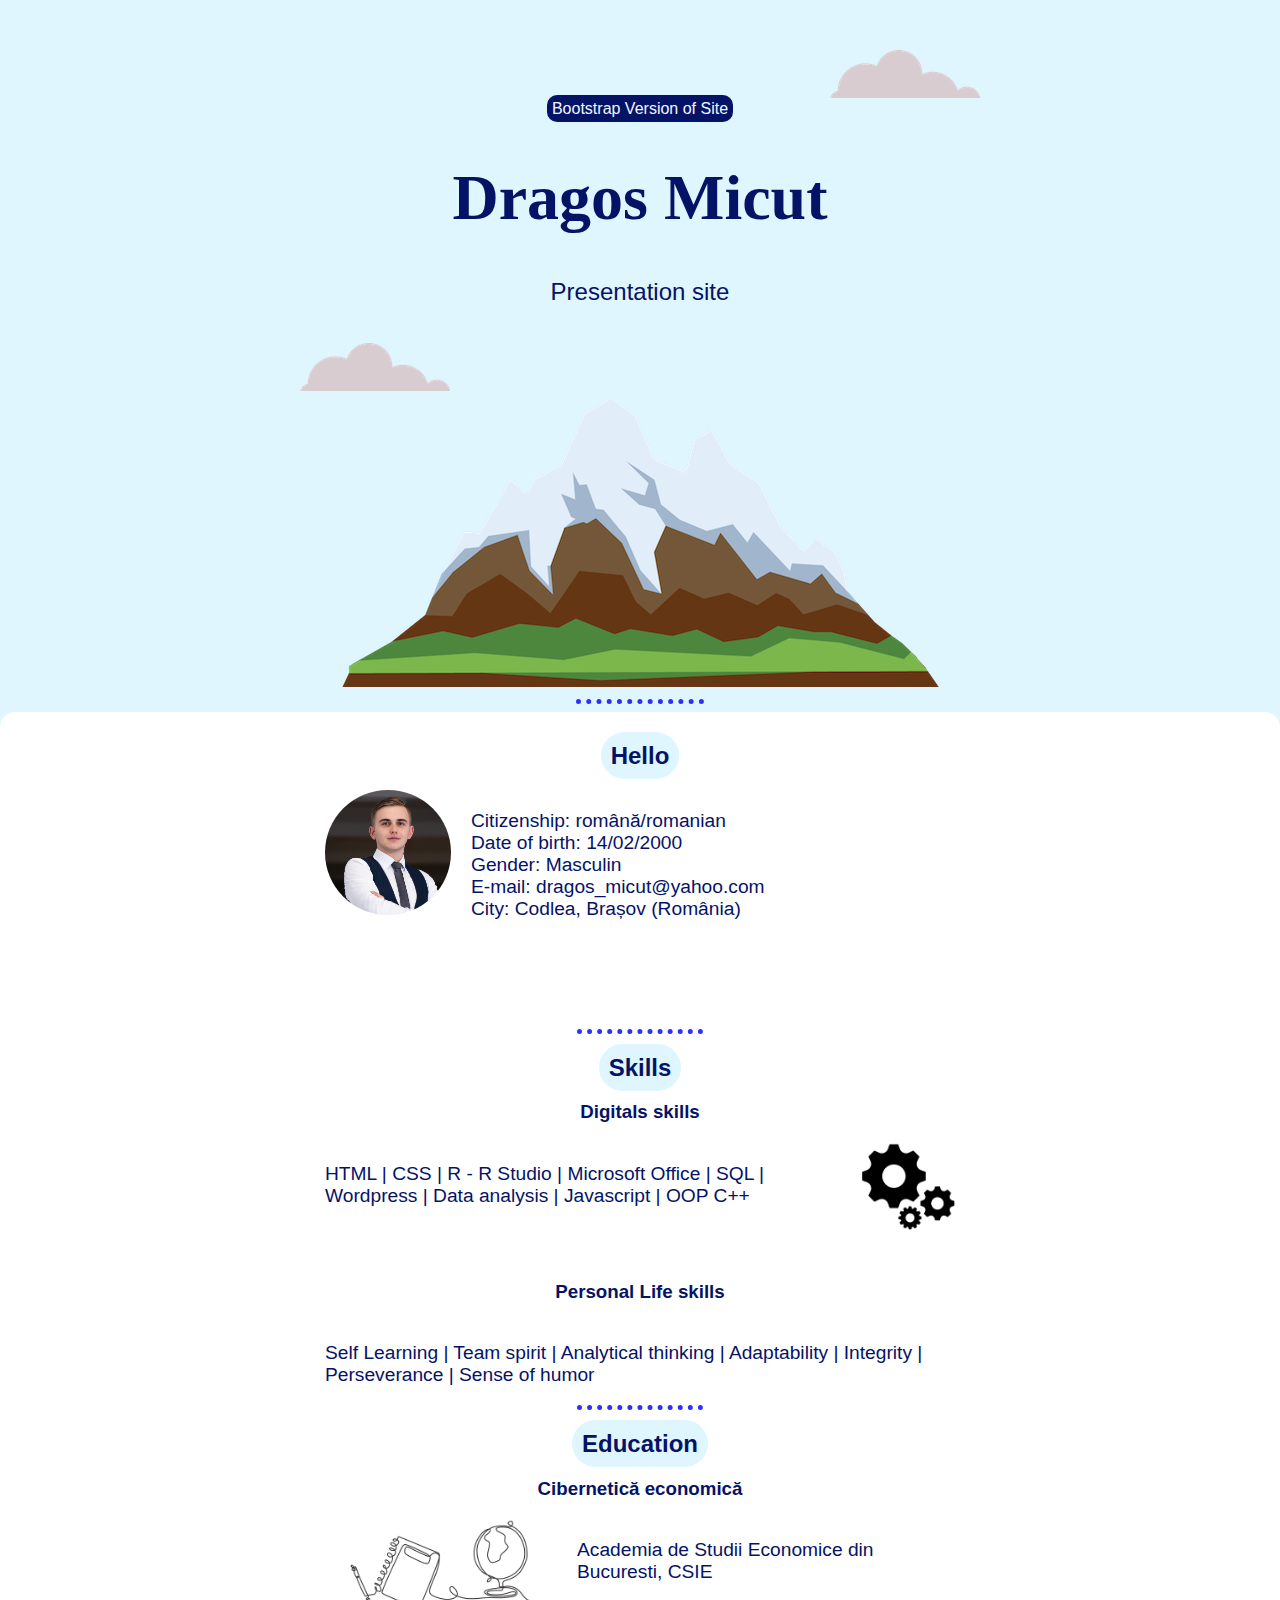
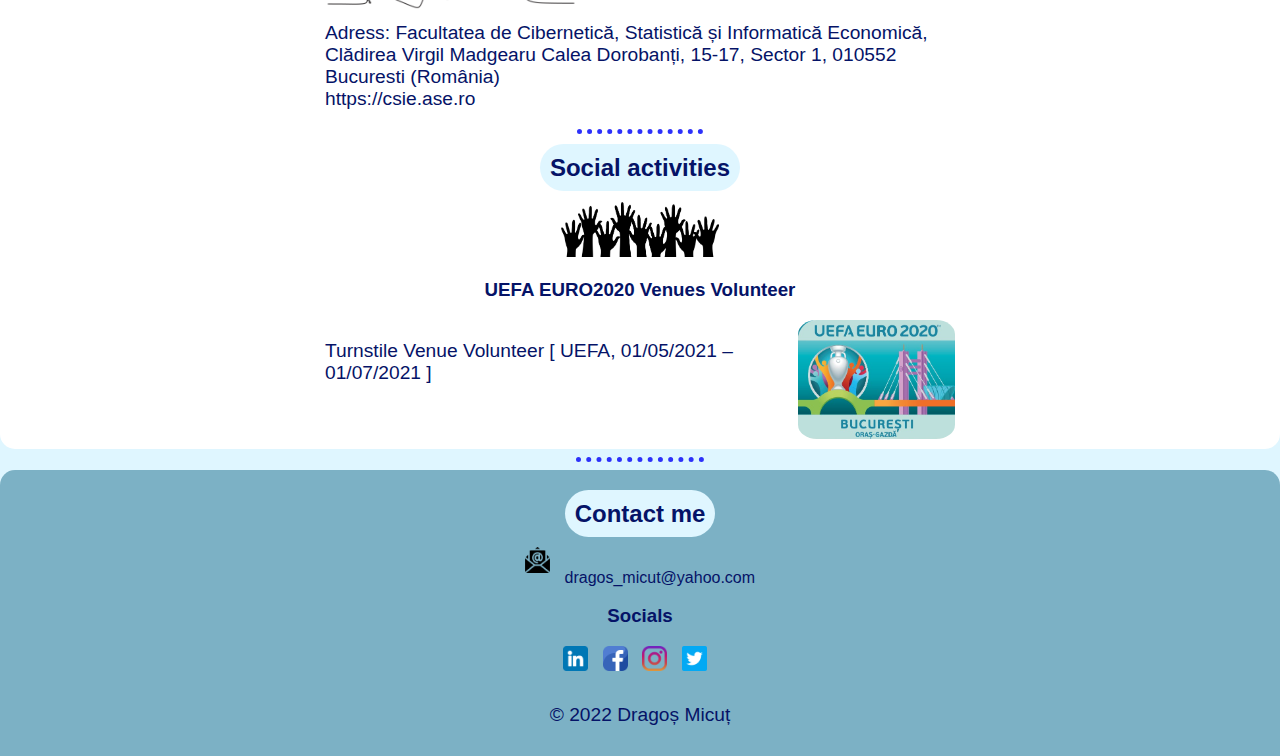
<file: index.html>
<!DOCTYPE html>
<html lang="en">
<head>
    <meta charset="UTF-8">
    <meta http-equiv="X-UA-Compatible" content="IE=edge">
    <meta name="viewport" content="width=device-width, initial-scale=1.0">
    <meta name="description" content="Site-ul meu personal" >

    <link rel="stylesheet" href="css/style.css">
    <link rel="icon" href="imag/favicon.ico">
    <link rel="preconnect" href="https://fonts.googleapis.com">
    <link rel="preconnect" href="https://fonts.gstatic.com" crossorigin>
    <link href="https://fonts.googleapis.com/css2?family=Be+Vietnam+Pro:wght@100;200&family=Redressed&display=swap" rel="stylesheet">

    <title>Dragos Micut</title>
</head>
<body>
<div class="top-container">
    <img class="top-cloud" src="imag/CSS - My Site Images/cloud.png" alt="">
    <a href="bootstrap-version.html" class="redirect-btn">Bootstrap Version of Site</a>
    <h1>Dragos Micut</h1>
    <p style="font-size: 1.5em;"> <a class="link" href="#profile">Presentation site</a> </p>
    <img class="bottom-cloud" src="imag/CSS - My Site Images/cloud.png" alt="">  
    <img src="imag/CSS - My Site Images/mountain.png" alt="">  
</div>
<hr> 

<div class="middle-container">
    <div id="profile" class="profile">
        <h2><span class="section-title">Hello</span></h2>
        <img  class="profile-pic " src="imag/dragos.png" alt="">
        <p class="paragraf"> Citizenship: română/romanian <br>
            Date of birth: 14/02/2000 <br>
            Gender: Masculin <br>
            E-mail: dragos_micut@yahoo.com <br>
            City: Codlea, Brașov (România)</p>
    </div>
    <hr>
    <div class="skills">
        <h2><span class="section-title">Skills</span></h2>
        <div class="skill-row">
            <h3>Digitals skills</h3>
            <img class="wheel-img" src="imag/CSS - My Site Images/kisspng-computer-icons-skill-organization-management-infor-skill-5ac1c2b65cf6e6.0561480115226477343808.png" alt="">
            <p class="paragraf">HTML | CSS | R - R Studio | Microsoft Office | SQL | Wordpress | Data analysis | Javascript | OOP C++  </p>
            <br>
            <br>
            <h3>Personal Life skills</h3>
            <p class="paragraf">Self Learning | Team spirit | Analytical thinking | Adaptability | Integrity | Perseverance | Sense of humor</p>
        </div>
    </div>
    <hr>
    <div class="skills">
        <h2><span class="section-title">Education</span></h2>
        <div class="skill-row">
            <h3>Cibernetică economică</h3>
            <img class="book-img" src="imag/CSS - My Site Images/—Pngtree—continuous one line drawing of_5046989.png" alt="">
            <p class="paragraf">Academia de Studii Economice din Bucuresti, CSIE </p> 
            <p class="paragraf">Adress: Facultatea de Cibernetică, Statistică și Informatică Economică, Clădirea Virgil Madgearu Calea
                Dorobanți, 15-17, Sector 1, 010552 Bucuresti (România) <br>
                <a class="link" target="blank" href="https://csie.ase.ro">https://csie.ase.ro</a></p>
        </div>
    </div>
    <hr>
    <div class="skills">
        <h2><span class="section-title">Social activities</span></h2>
        <div class="skill-row">
            <img class="hands-img" src="imag/CSS - My Site Images/Daco_1520536.png" alt=""> 
            <h3>UEFA EURO2020 Venues Volunteer</h3>
            <img class="euro2020" src="imag/CSS - My Site Images/logo-euro-2020.jpg" alt="">
            <p class="paragraf">Turnstile Venue Volunteer [ UEFA, 01/05/2021 – 01/07/2021 ]</p>
            <br style="clear: both;">
        </div>
    </div>
</div>
<hr>
<div class="bottom-container">
    <div class="contact-me">
        <h2><span class="section-title">Contact me</span></h2>
        <a class="link" href="mailto:dragos_micut@yahoo.com"><img class="socials" src="imag/CSS - My Site Images/email.png" alt=""> dragos_micut@yahoo.com</a>
        <h3>Socials</h3>
        <a class="link" href="https://www.linkedin.com/in/drago%C8%99-micu%C8%9B-824331143/"><img class="socials" src="imag/CSS - My Site Images/linkedin.png" alt=""></a>
        <a class="link" href="https://www.facebook.com/micut.dragosionut/"><img class="socials" src="imag/CSS - My Site Images/facebook.png" alt=""></a>
        <a class="link" href="https://www.instagram.com/dragos_micut/"><img class="socials" src="imag/CSS - My Site Images/instagram.png" alt=""></a>
        <a class="link" href="https://twitter.com/dragos_micut"><img class="socials" src="imag/CSS - My Site Images/twitter.png" alt=""></a>
    </div>
    <p>© 2022 Dragoș Micuț </p>
</div>

</body>
</html>
</file>
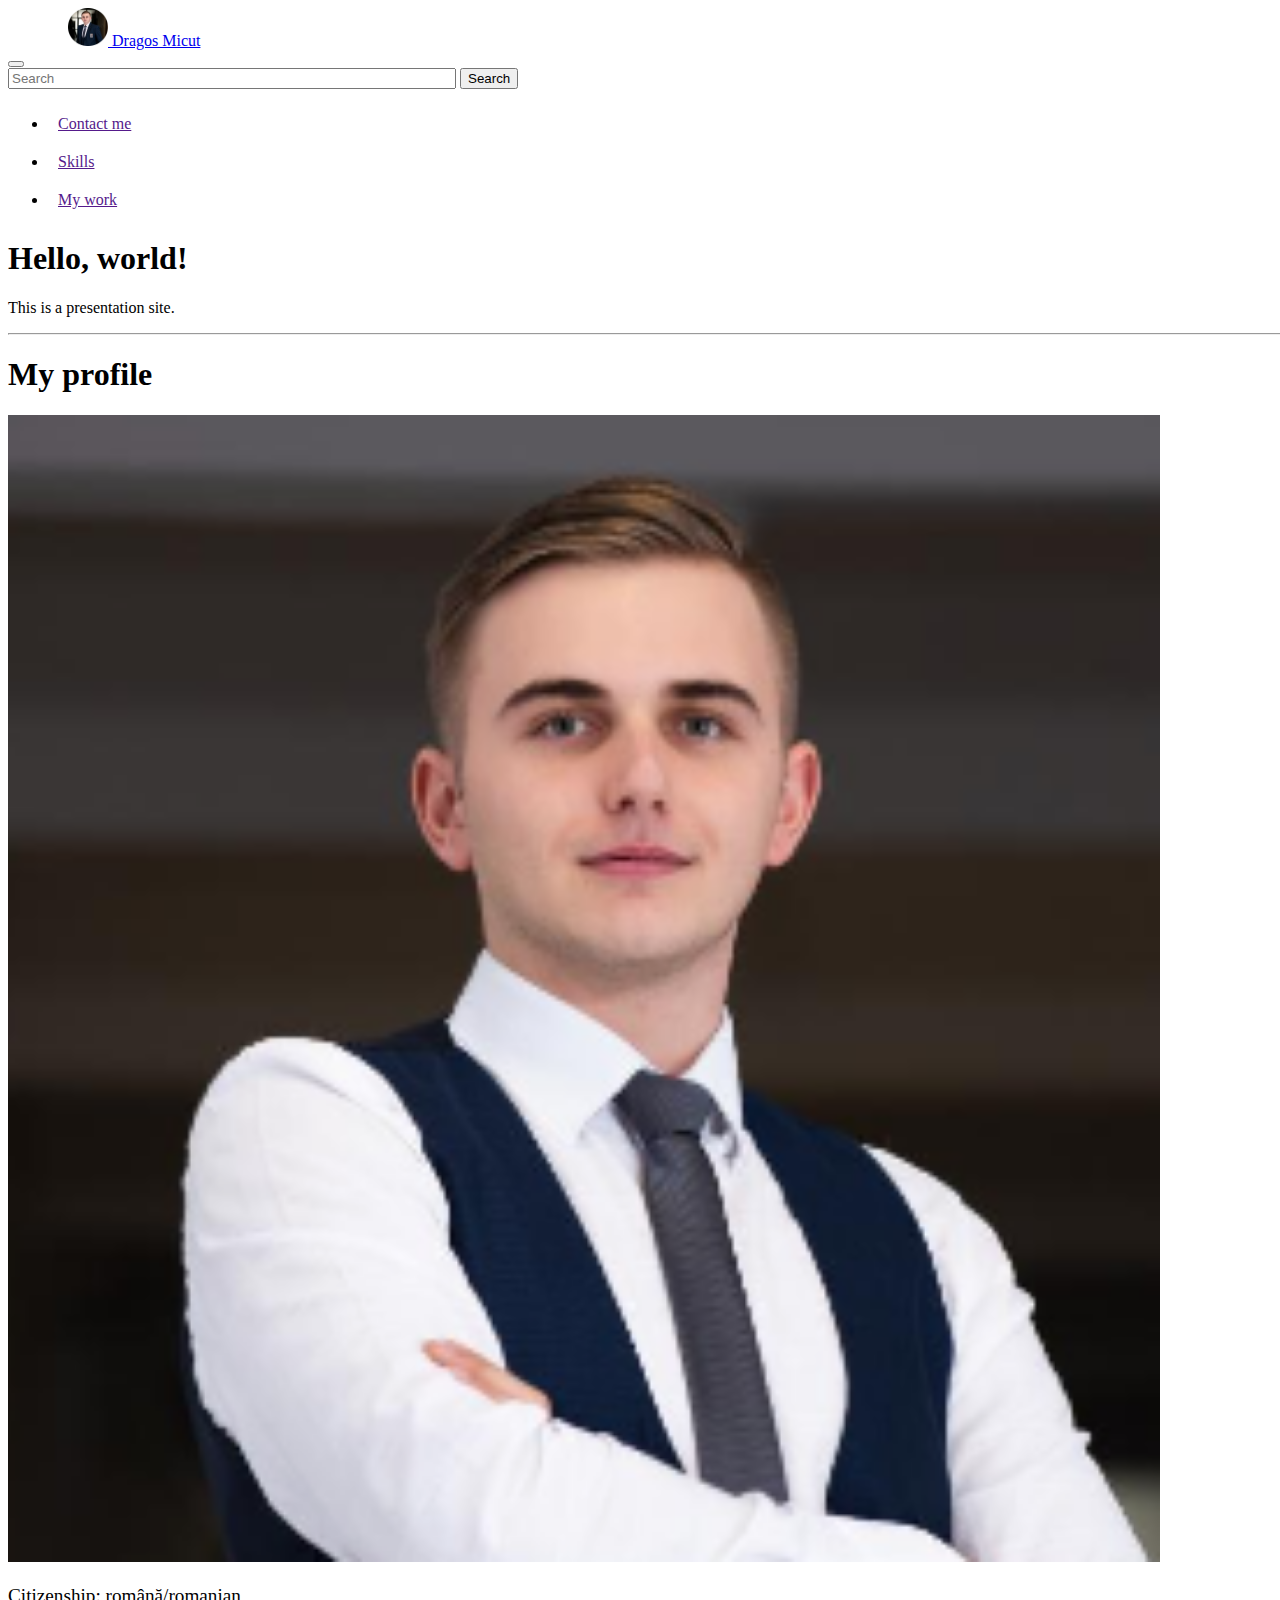
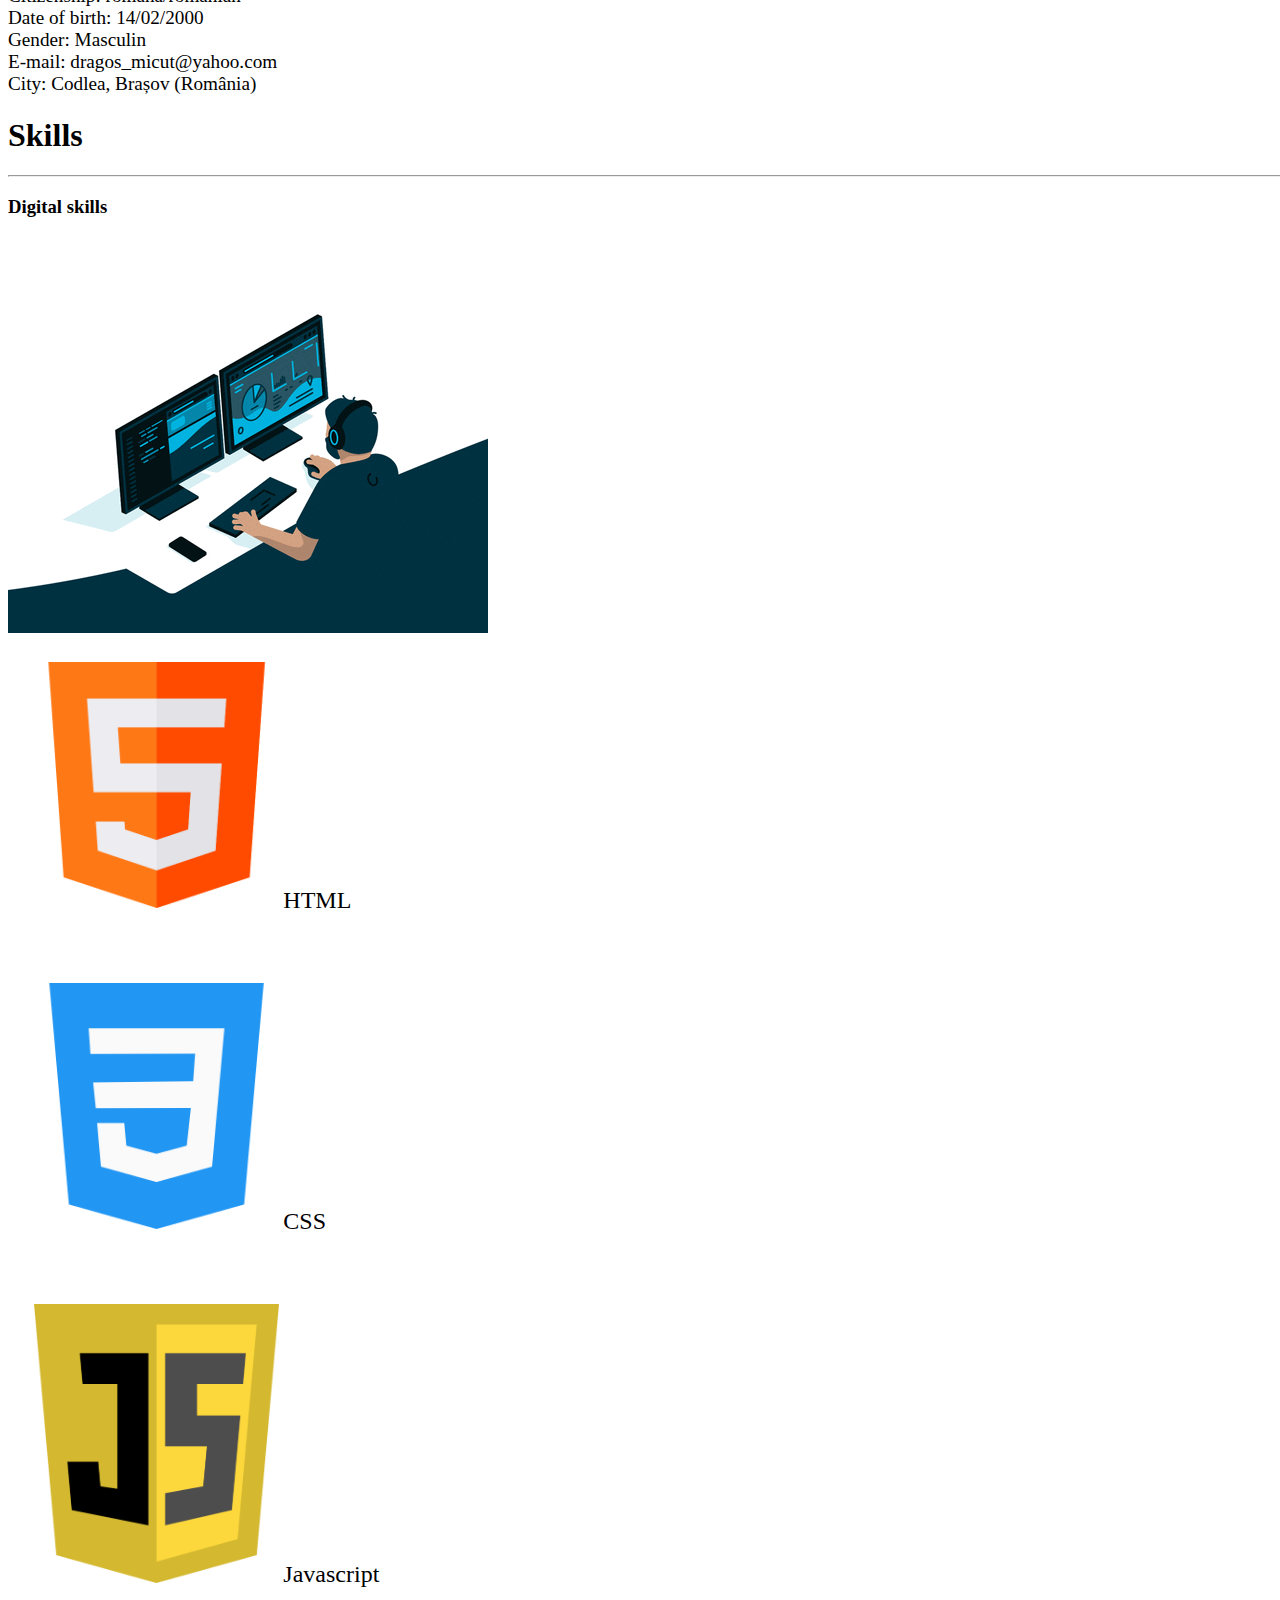
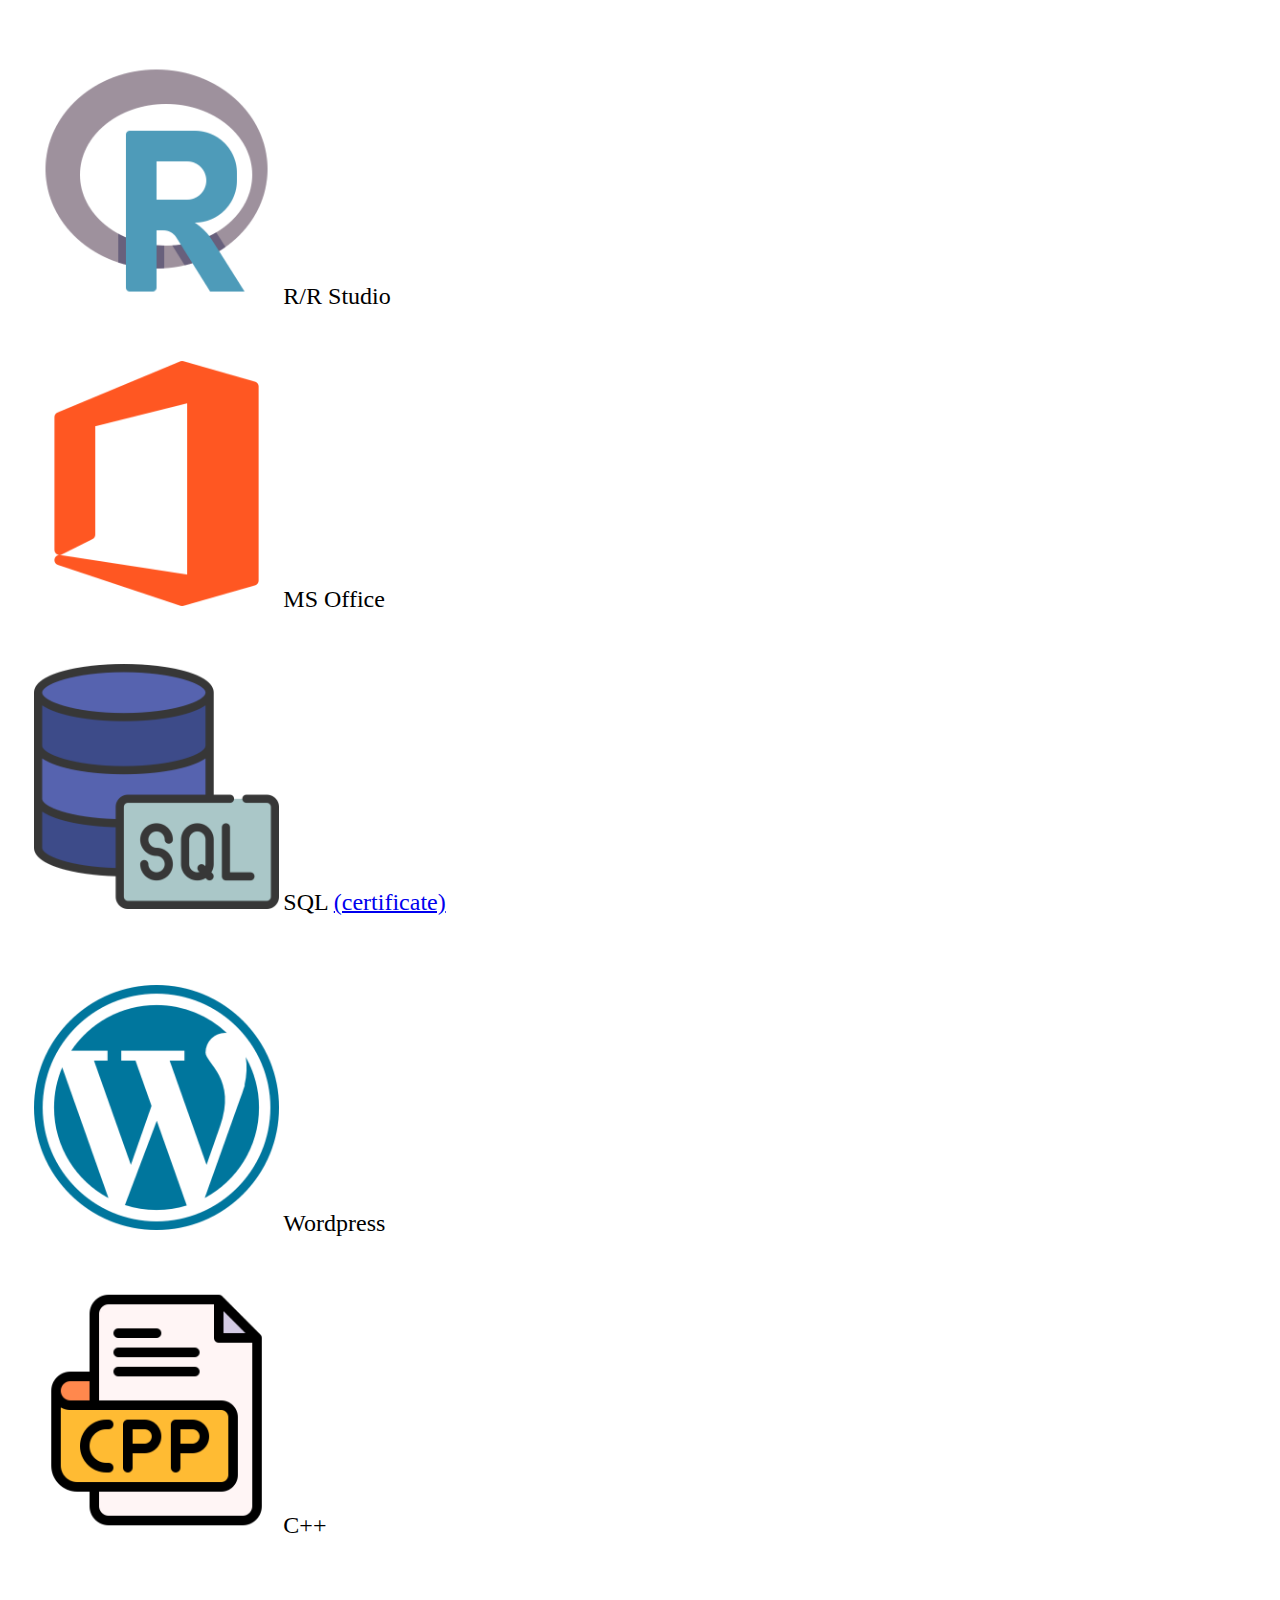
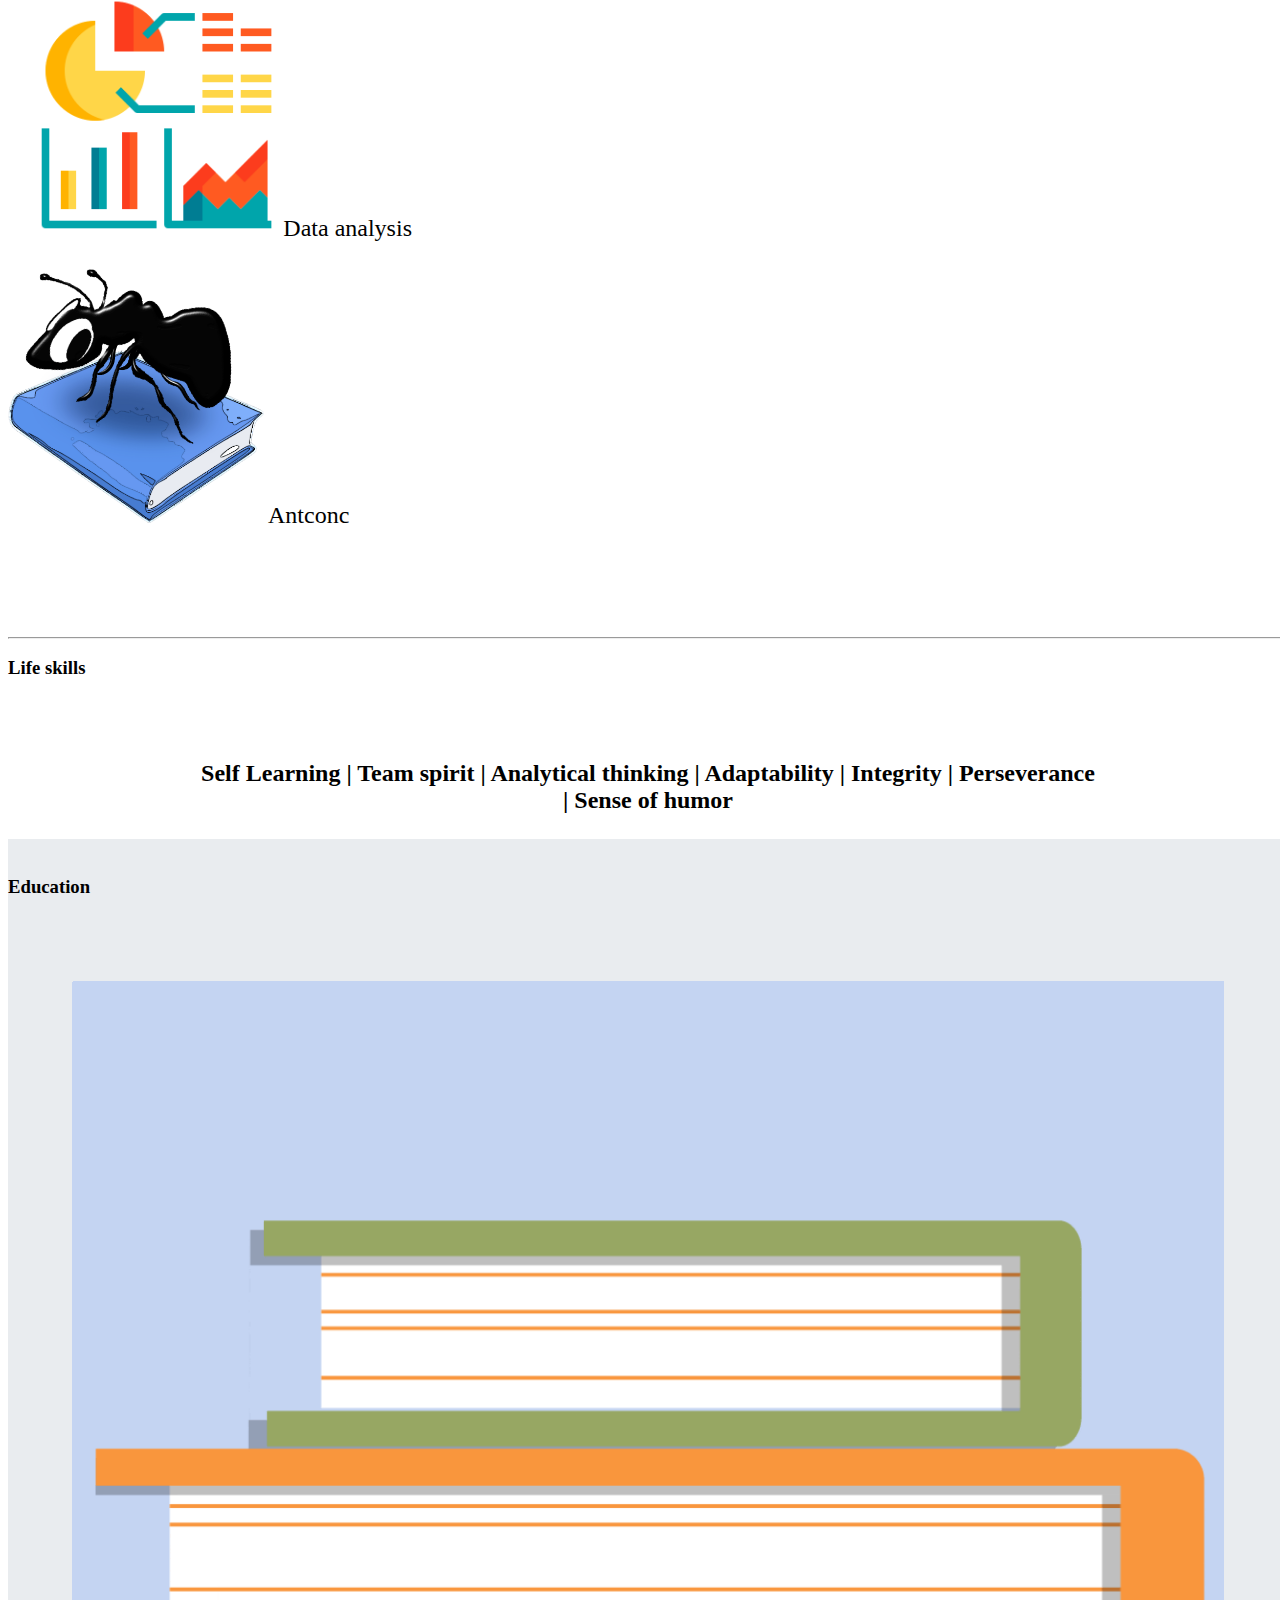
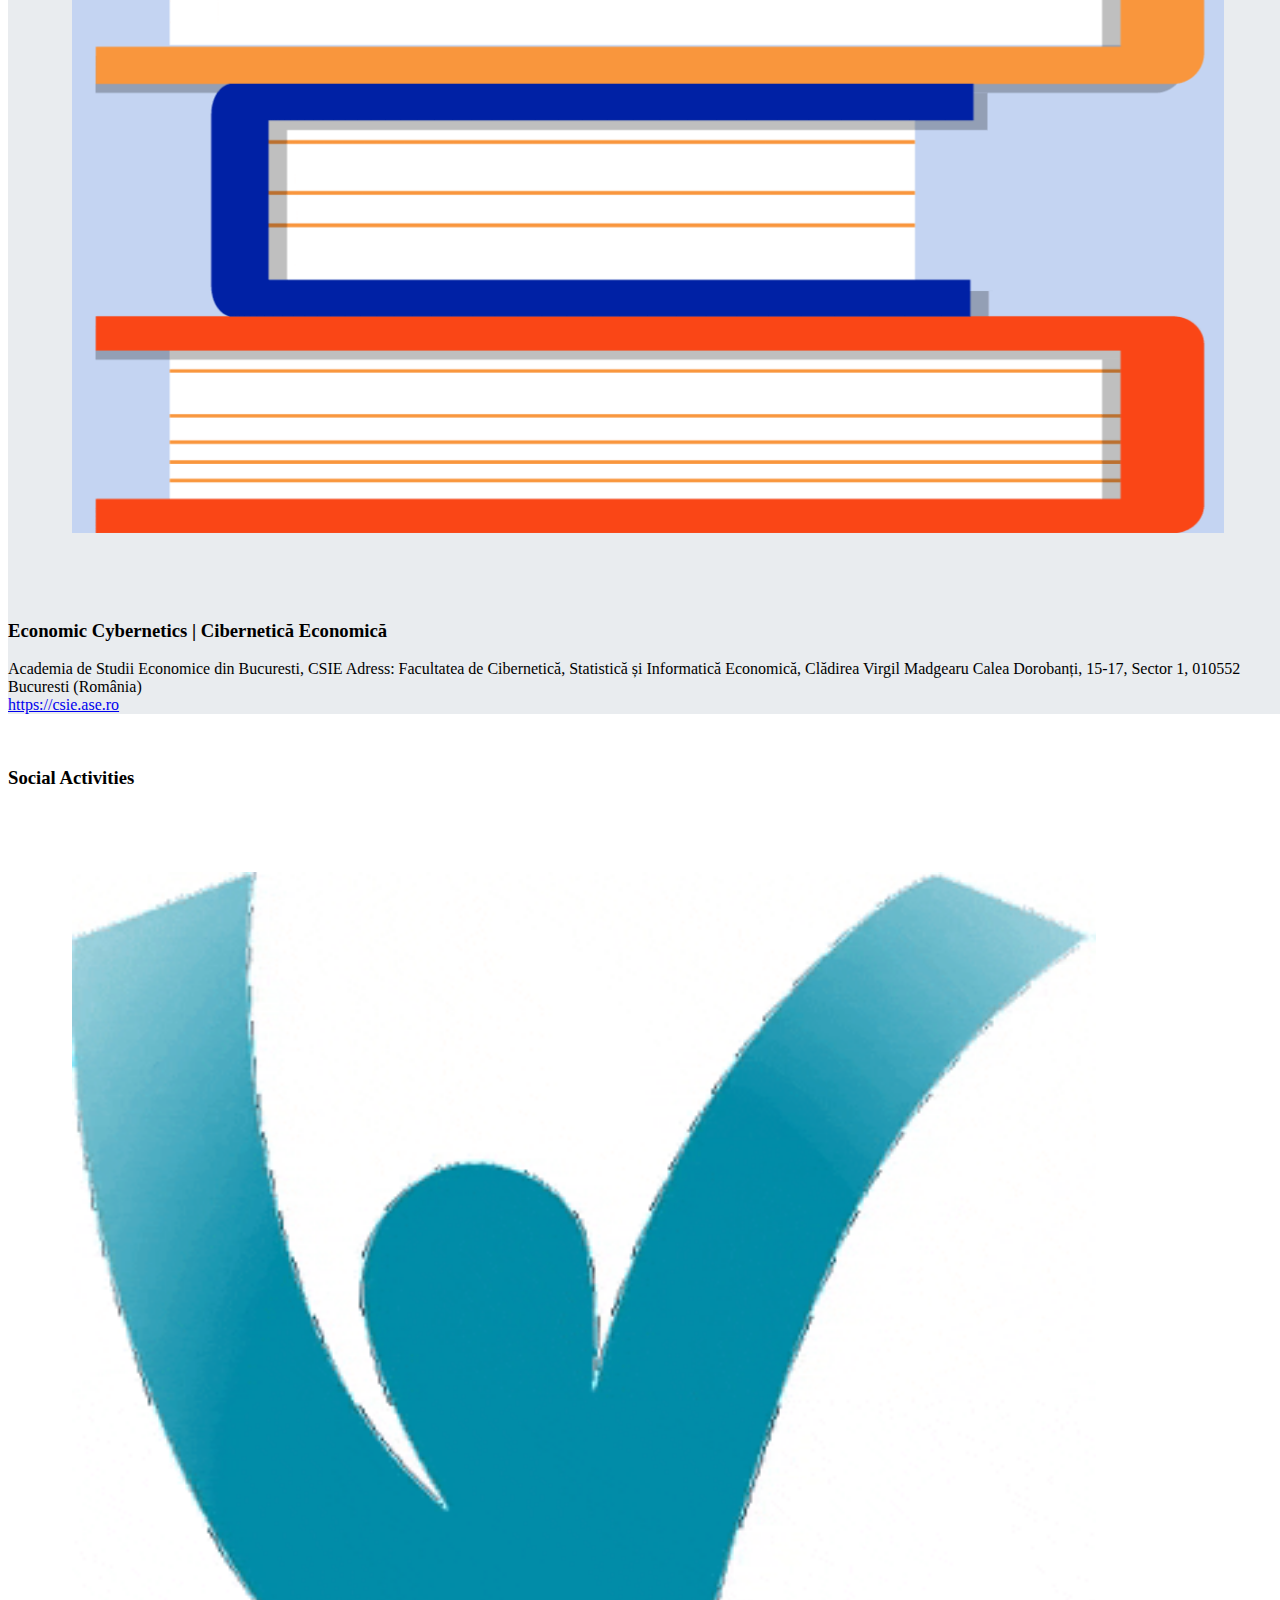
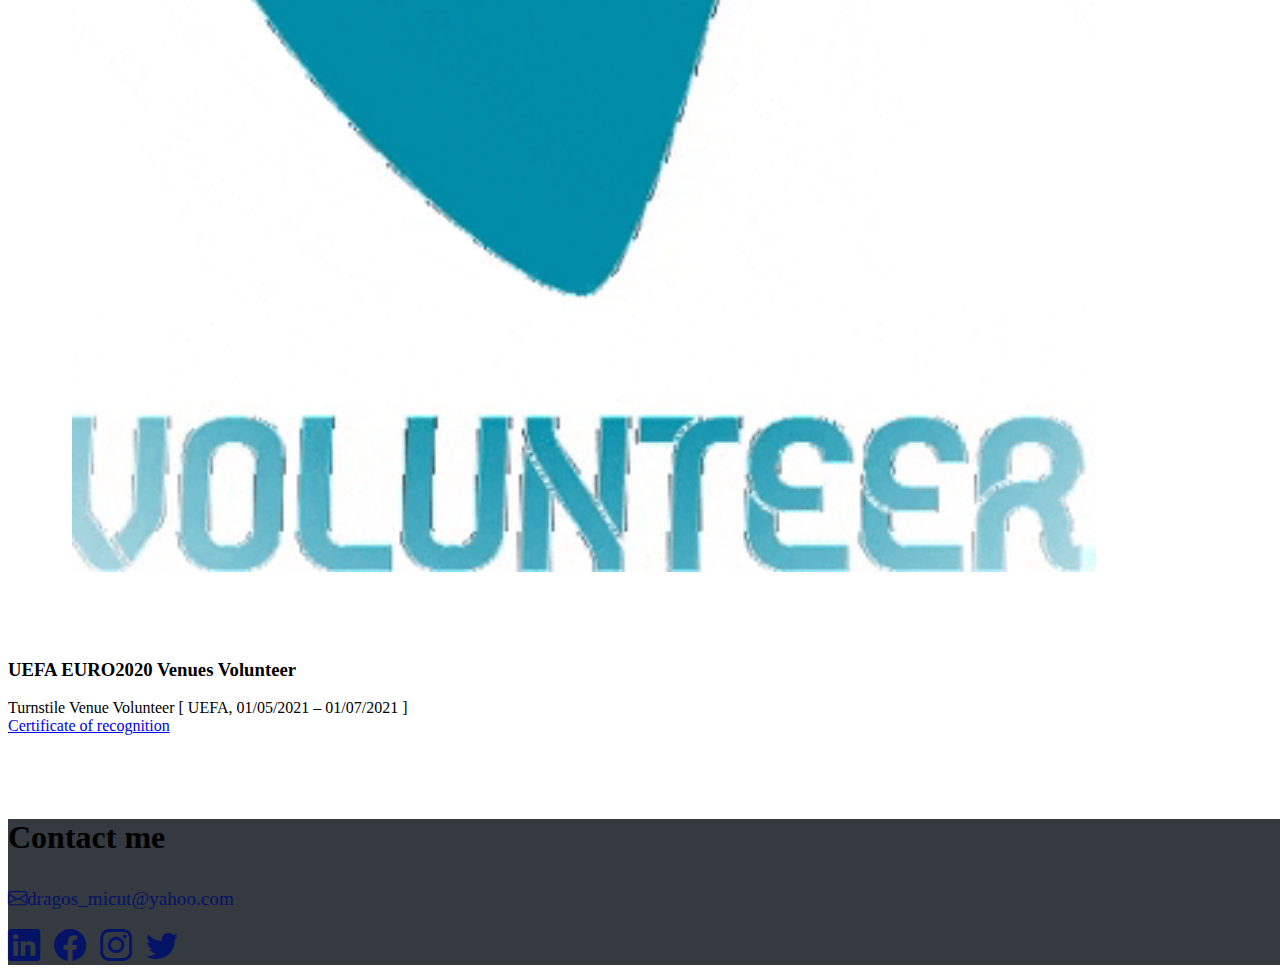
<file: bootstrap-version.html>
<!DOCTYPE html>
<html lang="en">
<head>
    <meta charset="UTF-8">
    <meta http-equiv="X-UA-Compatible" content="IE=edge">
    <meta name="viewport" content="width=device-width, initial-scale=1.0">

    <link rel="icon" href="imag/favicon.ico">


    <!-- Bootstrap -->
    <link rel="stylesheet" href="css/bootstrap-version-style.css">
    <link rel="stylesheet" href="https://cdn.jsdelivr.net/npm/bootstrap@4.6.1/dist/css/bootstrap.min.css" integrity="sha384-zCbKRCUGaJDkqS1kPbPd7TveP5iyJE0EjAuZQTgFLD2ylzuqKfdKlfG/eSrtxUkn" crossorigin="anonymous">
    <link rel="stylesheet" href="https://cdn.jsdelivr.net/npm/bootstrap-icons@1.8.1/font/bootstrap-icons.css">

    <title>Dragos Micut</title>
</head>
<body>
    <!-- Navbar -->
    <nav class="navbar navbar-expand-md navbar-dark bg-dark">
        <div>
            <a class="navbar-brand" href="#">
                <img src="imag/dragos-profile-modified.png" alt="" width="40" height="38" class="d-inline-block align-text-top"> Dragos Micut </a>
        </div>
                <button class="navbar-toggler" type="button" data-toggle="collapse" data-target="#navbarTogglerDemo01" aria-controls="navbarTogglerDemo01" aria-expanded="false" aria-label="Toggle navigation">
                <span class="navbar-toggler-icon"></span>
                </button>
        <div class="collapse navbar-collapse" id="navbarTogglerDemo01">
            <form class="form-inline mx-auto justify-content-center">
                <input class="form-control" id="search-box" type="search" placeholder="Search" aria-label="Search">
                <button class="btn btn-outline-light my-2 my-sm-0" type="submit">Search</button>
            </form>
            <ul class="navbar-nav ml-auto">
                <li class="nav-item">
                    <a class="nav-link" href="">Contact me </a>
                </li>
                <li class="nav-item">
                    <a class="nav-link" href="">Skills </a>
                </li>
                <li class="nav-item">
                    <a class="nav-link" href="">My work</a>
                </li>
            </ul>
        </div>
    </nav>

    <!-- Jumbotron -->
    <div class="jumbotron">
        <h1 class="display-4">Hello, world!</h1>
        <p class="lead">This is a presentation site.</p>
        <hr class="my-4">
        <h1 class="display-4">My profile</h1>
        <div class="row">
            <div class="col-md-3 text-center"><img class="img-thumbnail rounded-pill" src="imag/dragos.png" style="width: 90%;" alt=""></div>
            <div class="col-md-9 d-flex align-items-center"><p class="font-weight-bolder" style="font-size: 120%;">Citizenship: română/romanian <br>
                Date of birth: 14/02/2000 <br>
                Gender: Masculin <br>
                E-mail: dragos_micut@yahoo.com <br>
                City: Codlea, Brașov (România)</p></div>
        </div>
    </div>

    <!-- First section -->
    <div  class="section">
        <div class="container-fluid">
            <div class="row justify-content-center">
                <h1 class="bg-dark rounded-pill p-2 text-light">Skills</h1>
            </div>
        </div>

        <hr>
        <h3 class="text-center">Digital skills</h3>
        <br>
        <br>
        <div class="container-fluid">

            <div class="row">
                <div class="col-lg-4 col-sm-12 d-flex justify-content-center" style="flex-wrap: wrap;">
                    <img src="imag/CSS - My Site Images/coding.gif" class="rounded-pill" style="overflow: hidden;" alt="">
                </div>
                <div class="col-lg-8 col-sm-12">
                    <div class="row">
                        <div class="col-lg-4 col-sm-6 skill-item">
                            <img src="imag/CSS - My Site Images/html.png" style="width: 20%;" alt=""> <span class="text-monospace font-weight-bolder" style="font-size: 150%;">HTML</span>  
                        </div>
                        <br>
                        <div class="col-lg-4 col-sm-6 skill-item">
                            <img src="imag/CSS - My Site Images/css-3.png" style="width: 20%;" alt=""> <span class="text-monospace font-weight-bolder" style="font-size: 150%;">CSS</span>  
                        </div>
                        <br>
                        <div class="col-lg-4 col-sm-6 skill-item">
                            <img src="imag/CSS - My Site Images/js.png" style="width: 20%;" alt=""> <span class="text-monospace font-weight-bolder" style="font-size: 150%;">Javascript</span>  
                        </div>
                    <br>
                        <div class="col-lg-4 col-sm-6 skill-item">
                            <img src="imag/CSS - My Site Images/r.png" style="width: 20%;" alt=""> <span class="text-monospace font-weight-bolder" style="font-size: 150%;;;">R/R Studio</span>  
                        </div>
                        <div class="col-lg-4 col-sm-6 skill-item" >
                            <img src="imag/CSS - My Site Images/office.png" style="width: 20%;" alt=""> <span class="text-monospace font-weight-bolder" style="font-size: 150%;;">MS Office</span>  
                        </div>
                        <div class="col-lg-4 col-sm-6 skill-item">
                            <img src="imag/CSS - My Site Images/sql-server.png" style="width: 20%;" alt=""> <span class="text-monospace font-weight-bolder" style="font-size: 150%;;">SQL <a href="imag/MICUŢ I DRAGOŞ-IONUŢ Certificate of Course Completion.pdf">(certificate)</a></span>  
                        </div>
                    <br>
                        <div class="col-lg-4 col-sm-6 skill-item">
                            <img src="imag/CSS - My Site Images/wordpress.png" style="width: 20%;" alt=""> <span class="text-monospace font-weight-bolder" style="font-size: 150%;;">Wordpress</span>  
                        </div>
                        <div class="col-lg-4 col-sm-6 skill-item" >
                            <img src="imag/CSS - My Site Images/cpp.png" style="width: 20%;" alt=""> <span class="text-monospace font-weight-bolder" style="font-size: 150%;;">C++</span>  
                        </div>
                        <div class="col-lg-4 col-sm-6 skill-item">
                            <img src="imag/CSS - My Site Images/analysis.png" style="width: 20%;" alt=""> <span class="text-monospace font-weight-bolder" style="font-size: 150%;;">Data analysis</span>  
                        </div>
                
                        <div class="col-lg-4 col-sm-6">
                            <img src="imag/CSS - My Site Images/antconc.png" style="width: 20%;" alt=""> <span class="text-monospace font-weight-bolder" style="font-size: 150%;">Antconc</span>  
                        </div>
                    </div>
                </div>
                        </div>
                

        </div>


    </div>
    <!-- End of First Section -->


    <!-- Second Section -->
    <div class="section2 container-fluid">

        <hr>
        <h3 class="text-center">Life skills</h3>
        <br>
        <br>
        <div class="container-fluid text-monospace" id="life-skill" >Self Learning | Team spirit | Analytical thinking | Adaptability | Integrity | Perseverance | Sense of humor</div>

    </div>

<div class="section3 container-fluid">

    <br>
    <h3 class="text-center">Education</h3>
    <div class="row">
        <div class="col-lg-4 col-sm-12 d-flex justify-content-center" style="flex-wrap: wrap;">
            <img src="imag/CSS - My Site Images/books.gif" class="rounded-pill" style="overflow: hidden; width: 90%; padding: 5%;" alt="">
        </div>
        <div class="col-lg-8 col-sm-12">
            <h3>Economic Cybernetics | Cibernetică Economică</h3>
            <p class="text-monospace font-weight-bold">Academia de Studii Economice din Bucuresti, CSIE

                Adress: Facultatea de Cibernetică, Statistică și Informatică Economică, Clădirea Virgil Madgearu Calea Dorobanți, 15-17, Sector 1, 010552 Bucuresti (România)
                <br>
                <a href="https://csie.ase.ro">https://csie.ase.ro</a> </p>
        </div>
    </div>

</div>

<div class="section4 container-fluid">

    <br>
    <h3 class="text-center">Social Activities</h3>
    <div class="row">
        <div class="col-lg-4 col-sm-12 d-flex justify-content-center" style="flex-wrap: wrap;">
            <img src="imag/CSS - My Site Images/volunteer.gif" class="rounded" style="overflow: hidden; width: 80%; padding: 5%;" alt="">
        </div>
        <div class="col-lg-8 col-sm-12">
            <h3>UEFA EURO2020 Venues Volunteer</h3>
            <p class="text-monospace font-weight-bold">
                Turnstile Venue Volunteer [ UEFA, 01/05/2021 – 01/07/2021 ]
                <br>
                <a href="imag/UEFA EURO2020 CERTIFICATE.pdf">Certificate of recognition</a> </p>
        </div>
    </div>

</div>
<br>
<br>
<div class="footer">
    <div class="container py-4"> <h3 class="bg-secondary rounded-pill mx-auto p-2"  style="font-size:xx-large; width: fit-content;"> Contact me</h3> </div>

    <div class="container text-center">
        <a class="link text-dark font-weight-bold bg-secondary rounded-pill p-1" href="mailto:dragos_micut@yahoo.com"><i class="bi bi-envelope"></i>dragos_micut@yahoo.com</a>
    </div>
    <br>
    <div class="container text-center ">
        <a class="link" target="blank" href="https://www.linkedin.com/in/drago%C8%99-micu%C8%9B-824331143/"><i class="bi bi-linkedin socials"></i></a>
        <a class="link" target="blank" href="https://www.facebook.com/micut.dragosionut/"><i class="bi bi-facebook socials"></i></a>
        <a class="link" target="blank" href="https://www.instagram.com/dragos_micut/"><i class="bi bi-instagram socials"></i></a>
        <a class="link" target="blank" href="https://twitter.com/dragos_micut"><i class="bi bi-twitter socials"></i></a>    
    </div>

    </div>


    <script src="https://cdn.jsdelivr.net/npm/jquery@3.5.1/dist/jquery.slim.min.js" integrity="sha384-DfXdz2htPH0lsSSs5nCTpuj/zy4C+OGpamoFVy38MVBnE+IbbVYUew+OrCXaRkfj" crossorigin="anonymous"></script>
    <script src="https://cdn.jsdelivr.net/npm/bootstrap@4.6.1/dist/js/bootstrap.bundle.min.js" integrity="sha384-fQybjgWLrvvRgtW6bFlB7jaZrFsaBXjsOMm/tB9LTS58ONXgqbR9W8oWht/amnpF" crossorigin="anonymous"></script>
</body>
</html>
</file>
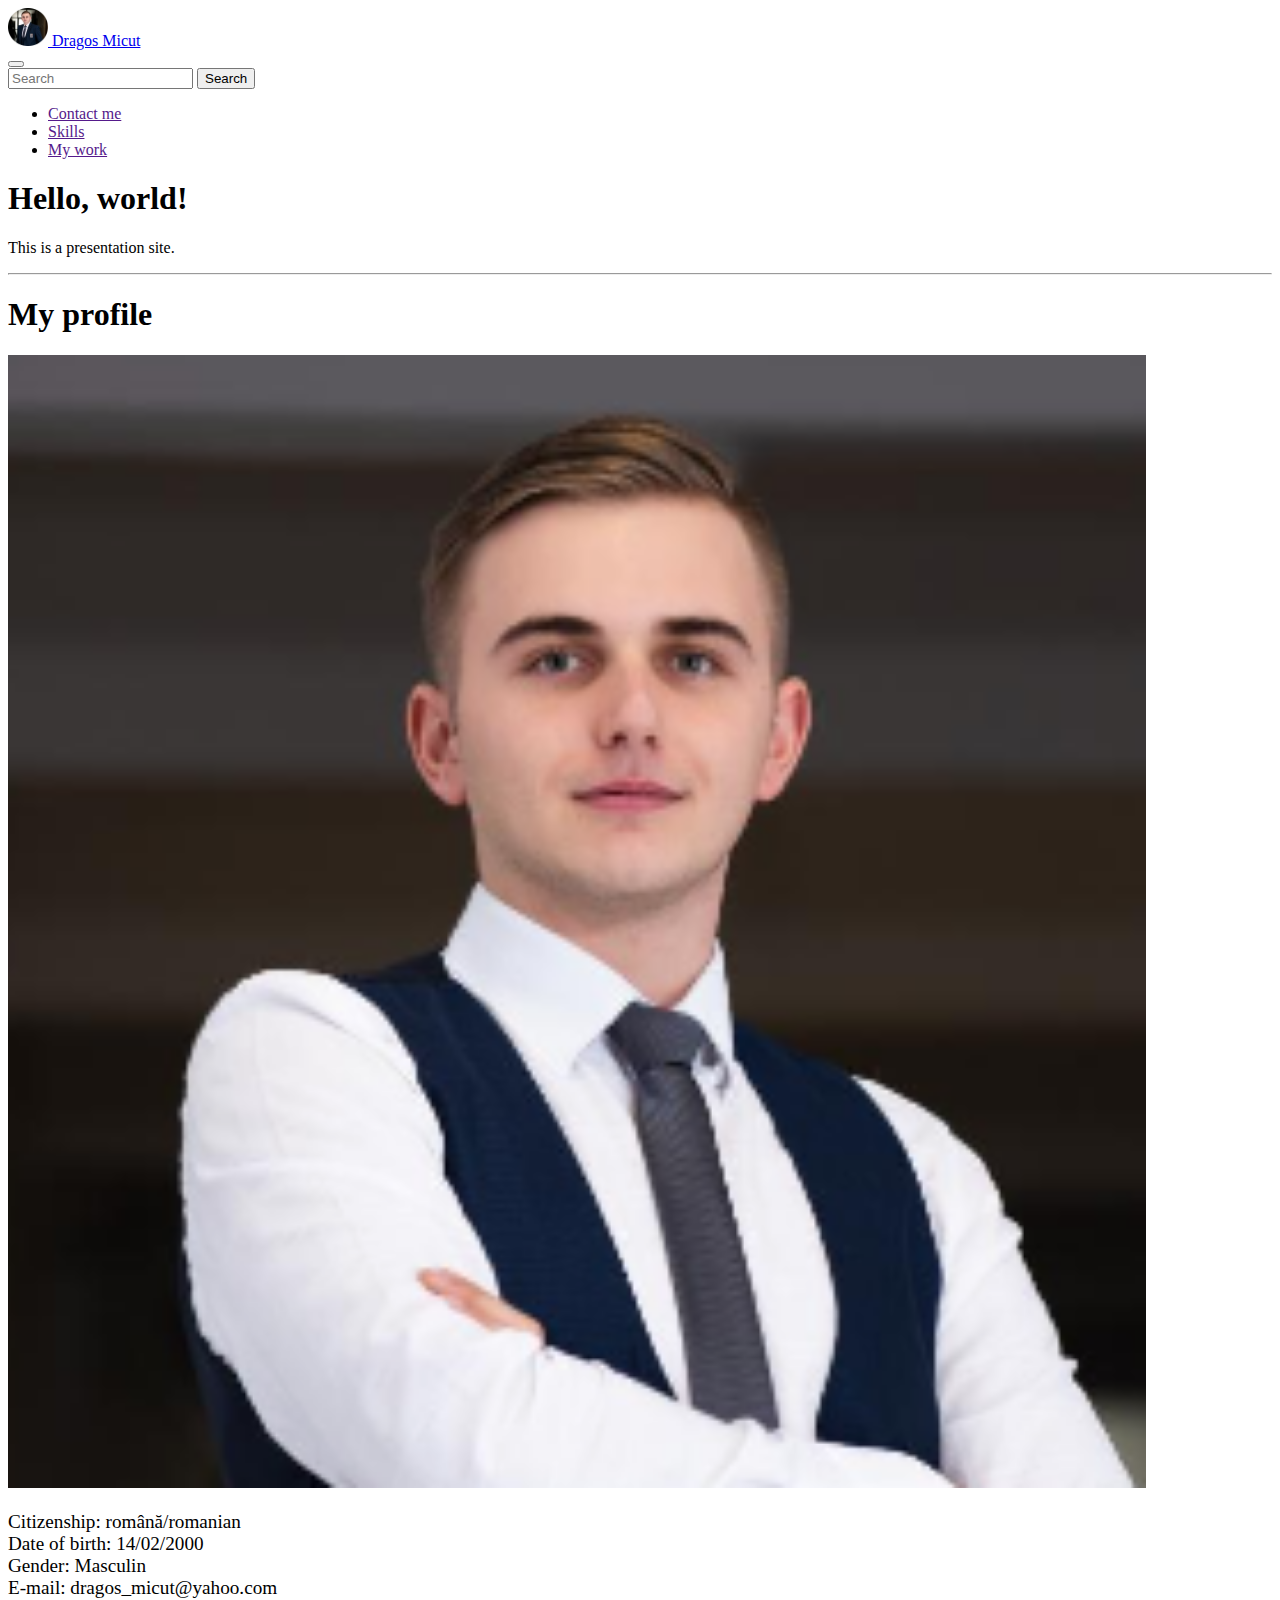
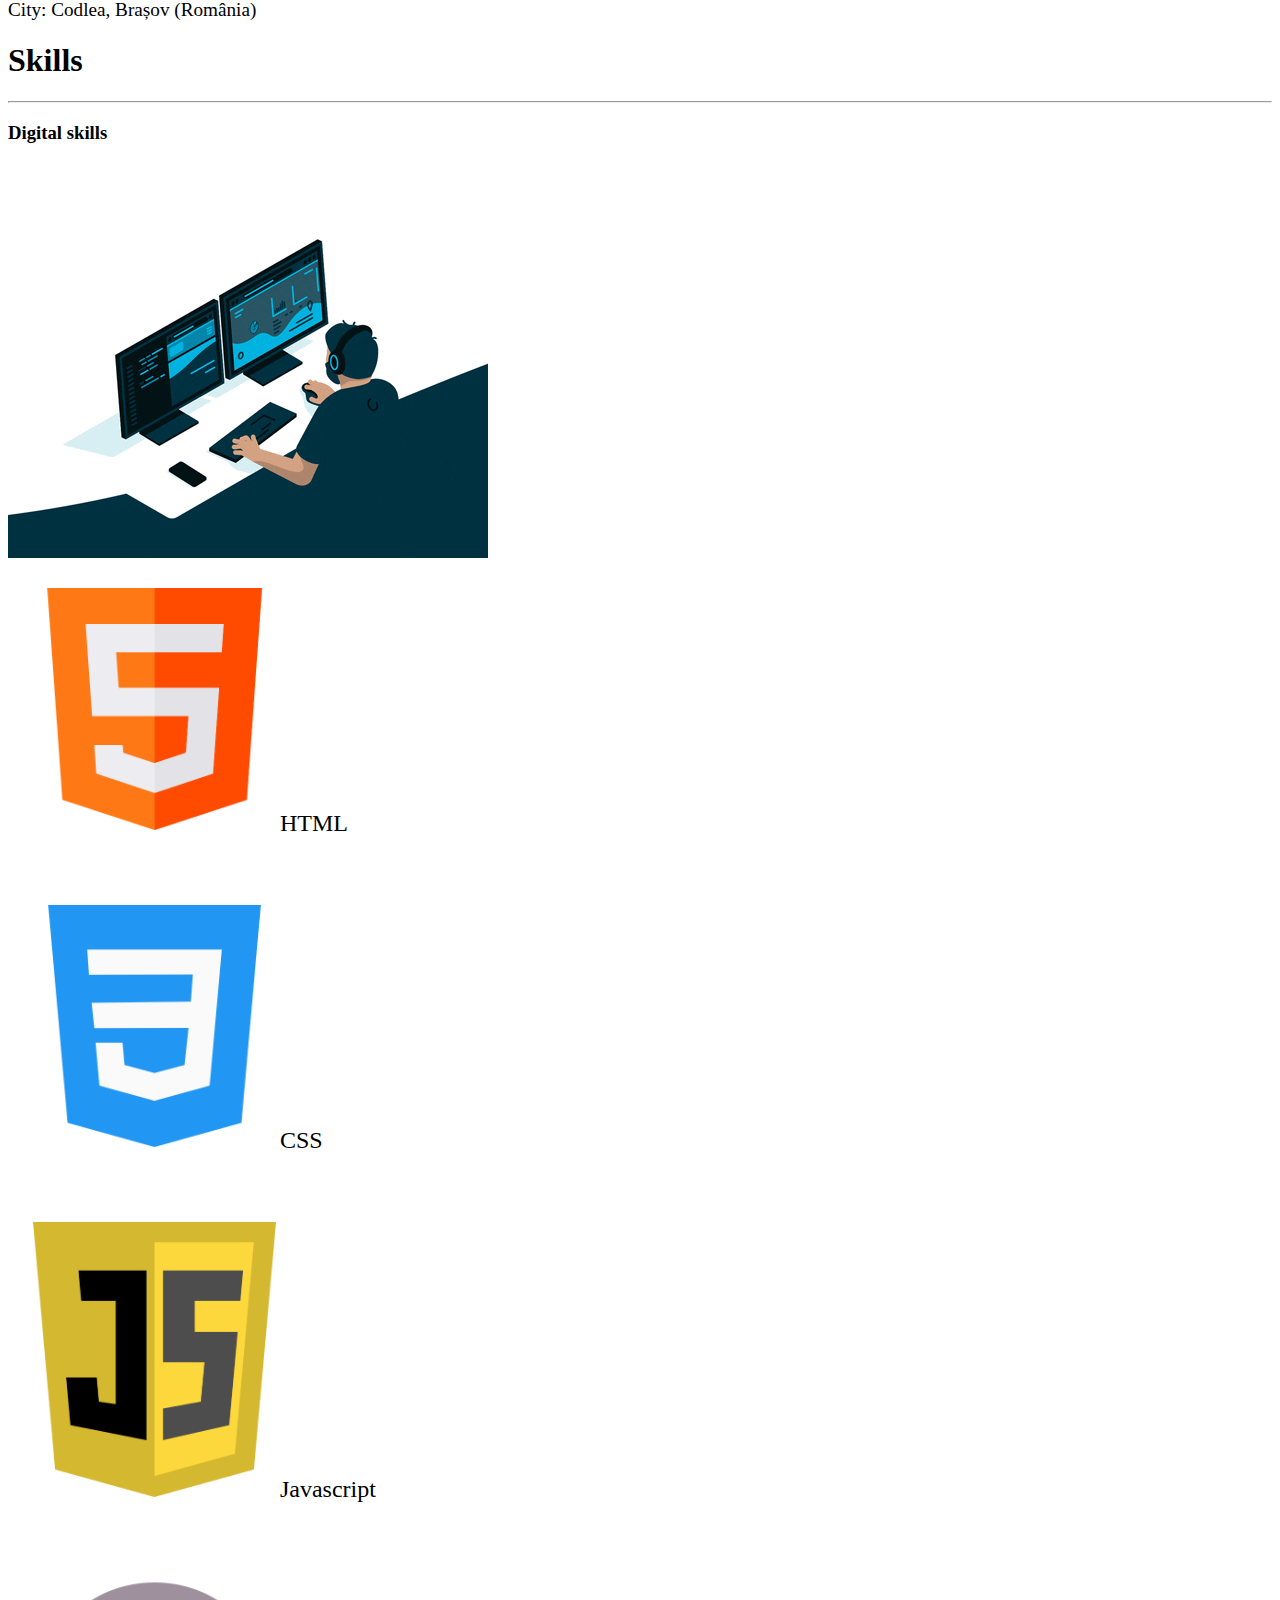
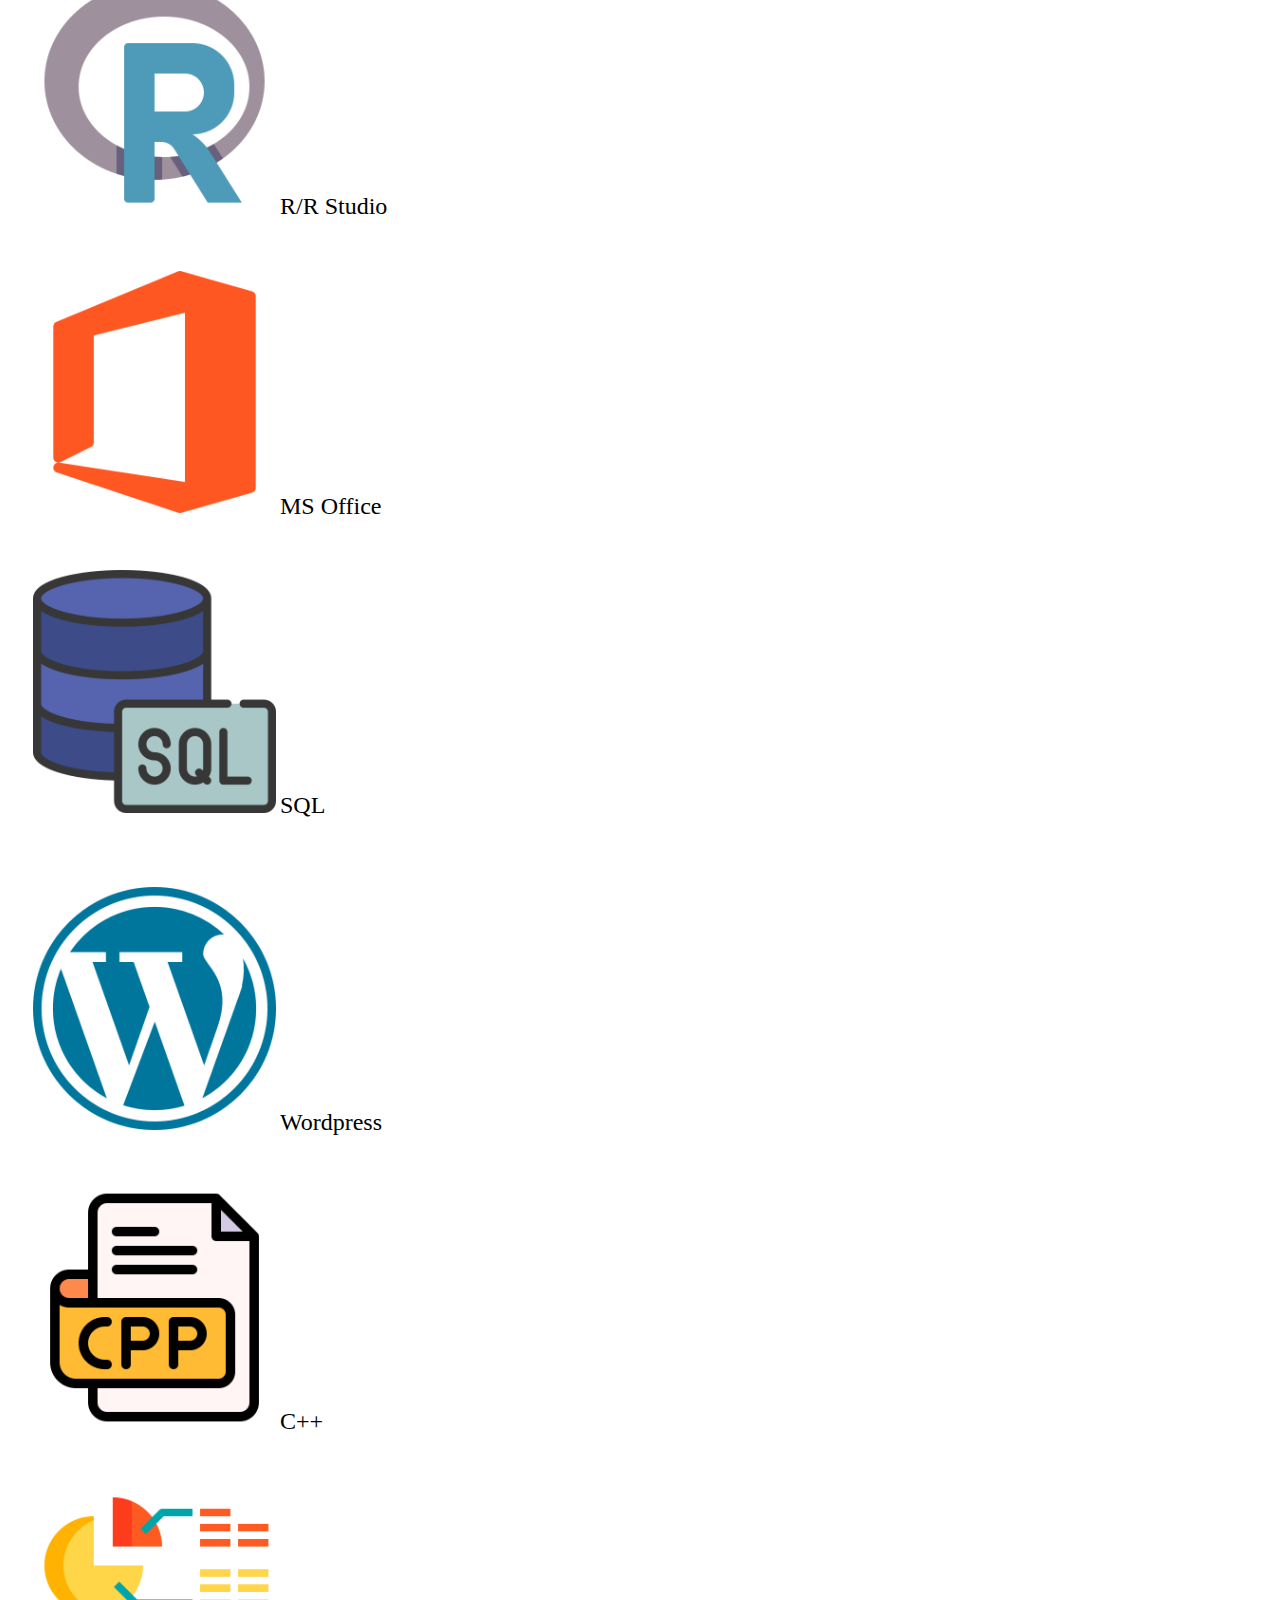
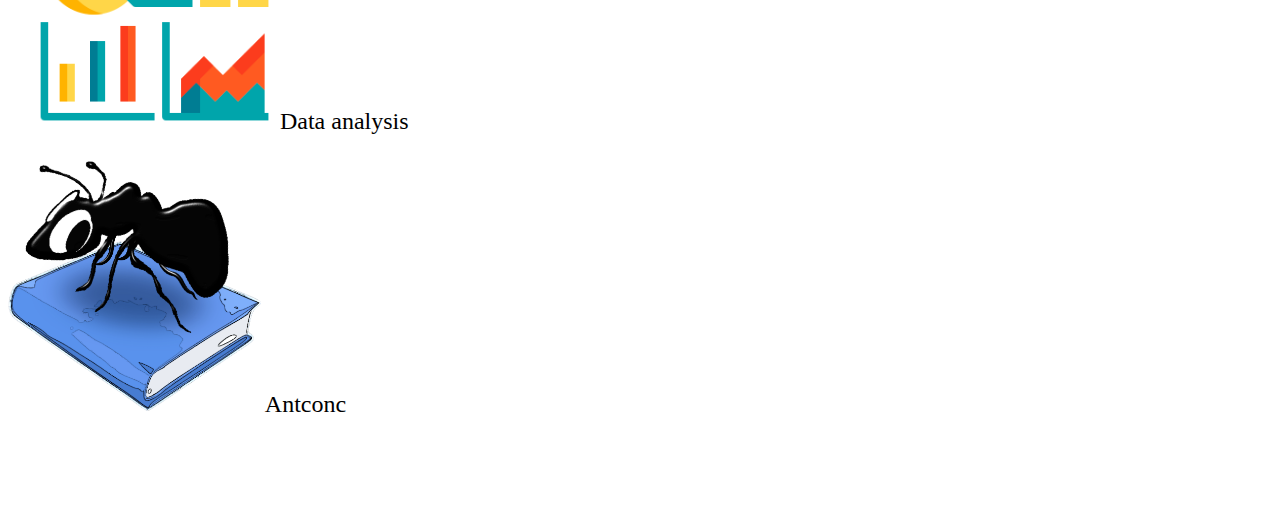
<file: index-bootstrap.html>
<!DOCTYPE html>
<html lang="en">
<head>
    <meta charset="UTF-8">
    <meta http-equiv="X-UA-Compatible" content="IE=edge">
    <meta name="viewport" content="width=device-width, initial-scale=1.0">
    <link rel="stylesheet" href="/css/style-bootstrap.css">
    <link rel="stylesheet" href="https://cdn.jsdelivr.net/npm/bootstrap@4.6.1/dist/css/bootstrap.min.css" integrity="sha384-zCbKRCUGaJDkqS1kPbPd7TveP5iyJE0EjAuZQTgFLD2ylzuqKfdKlfG/eSrtxUkn" crossorigin="anonymous">

    <title>Dragos Micut</title>
</head>
<body>
    <nav class="navbar navbar-expand-md navbar-dark bg-dark">
        <div>
            <a class="navbar-brand" href="#">
                <img src="/imag/dragos-profile-modified.png" alt="" width="40" height="38" class="d-inline-block align-text-top"> Dragos Micut </a>
        </div>
                <button class="navbar-toggler" type="button" data-toggle="collapse" data-target="#navbarTogglerDemo01" aria-controls="navbarTogglerDemo01" aria-expanded="false" aria-label="Toggle navigation">
                <span class="navbar-toggler-icon"></span>
            </button>
        <div class="collapse navbar-collapse" id="navbarTogglerDemo01">
            <form class="form-inline ml-auto">
                <input class="form-control mr-sm-2" type="search" placeholder="Search" aria-label="Search">
                <button class="btn btn-outline-success my-2 my-sm-0" type="submit">Search</button>
            </form>
            <ul class="navbar-nav ml-auto">
                <li class="nav-item">
                    <a class="nav-link" href="">Contact me </a>
                </li>
                <li class="nav-item">
                    <a class="nav-link" href="">Skills </a>
                </li>
                <li class="nav-item">
                    <a class="nav-link" href="">My work</a>
                </li>
            </ul>
        </div>
    </nav>

    <div class="jumbotron">
        <h1 class="display-4">Hello, world!</h1>
        <p class="lead">This is a presentation site.</p>
        <hr class="my-4">
        <h1 class="display-4">My profile</h1>
        <div class="row">
            <div class="col-md-3 text-center"><img class="img-thumbnail rounded-pill" src="/imag/dragos.png" style="width: 90%;" alt=""></div>
            <div class="col-md-9 d-flex align-items-center"><p class="font-weight-bolder" style="font-size: 120%;">Citizenship: română/romanian <br>
                Date of birth: 14/02/2000 <br>
                Gender: Masculin <br>
                E-mail: dragos_micut@yahoo.com <br>
                City: Codlea, Brașov (România)</p></div>
        </div>
    </div>
    
    <div  class="section">
        <div class="row justify-content-center">
            <h1 class="bg-dark rounded-pill p-2 text-light">Skills</h1>
        </div>
        <hr>
        <h3 class="text-center">Digital skills</h3>
        <br>
        <br>
        <div class="row">
<div class="col-lg-4 col-sm-12 d-flex justify-content-center" style="flex-wrap: wrap;">
    <img src="/imag/CSS - My Site Images/coding.gif" class="rounded-pill" style="overflow: hidden;" alt="">
</div>
<div class="col-lg-8 col-sm-12">
    <div class="row">
        <div class="col-lg-4 col-sm-6 skill-item">
            <img src="/imag/CSS - My Site Images/html.png" style="width: 20%;" alt=""> <span class="text-monospace font-weight-bolder" style="font-size: 150%;">HTML</span>  
        </div>
        <br>
        <div class="col-lg-4 col-sm-6 skill-item">
            <img src="/imag/CSS - My Site Images/css-3.png" style="width: 20%;" alt=""> <span class="text-monospace font-weight-bolder" style="font-size: 150%;">CSS</span>  
        </div>
        <br>
        <div class="col-lg-4 col-sm-6 skill-item">
            <img src="/imag/CSS - My Site Images/js.png" style="width: 20%;" alt=""> <span class="text-monospace font-weight-bolder" style="font-size: 150%;">Javascript</span>  
        </div>
    <br>
        <div class="col-lg-4 col-sm-6 skill-item">
            <img src="/imag/CSS - My Site Images/r.png" style="width: 20%;" alt=""> <span class="text-monospace font-weight-bolder" style="font-size: 150%;;;">R/R Studio</span>  
        </div>
        <div class="col-lg-4 col-sm-6 skill-item" >
            <img src="/imag/CSS - My Site Images/office.png" style="width: 20%;" alt=""> <span class="text-monospace font-weight-bolder" style="font-size: 150%;;">MS Office</span>  
        </div>
        <div class="col-lg-4 col-sm-6 skill-item">
            <img src="/imag/CSS - My Site Images/sql-server.png" style="width: 20%;" alt=""> <span class="text-monospace font-weight-bolder" style="font-size: 150%;;">SQL</span>  
        </div>
    <br>
        <div class="col-lg-4 col-sm-6 skill-item">
            <img src="/imag/CSS - My Site Images/wordpress.png" style="width: 20%;" alt=""> <span class="text-monospace font-weight-bolder" style="font-size: 150%;;">Wordpress</span>  
        </div>
        <div class="col-lg-4 col-sm-6 skill-item" >
            <img src="/imag/CSS - My Site Images/cpp.png" style="width: 20%;" alt=""> <span class="text-monospace font-weight-bolder" style="font-size: 150%;;">C++</span>  
        </div>
        <div class="col-lg-4 col-sm-6 skill-item">
            <img src="/imag/CSS - My Site Images/analysis.png" style="width: 20%;" alt=""> <span class="text-monospace font-weight-bolder" style="font-size: 150%;;">Data analysis</span>  
        </div>

        <div class="col-lg-4 col-sm-6">
            <img src="/imag/CSS - My Site Images/antconc.png" style="width: 20%;" alt=""> <span class="text-monospace font-weight-bolder" style="font-size: 150%;">Antconc</span>  
        </div>
    </div>
</div>
        </div>

    </div>


    <script src="https://cdn.jsdelivr.net/npm/jquery@3.5.1/dist/jquery.slim.min.js" integrity="sha384-DfXdz2htPH0lsSSs5nCTpuj/zy4C+OGpamoFVy38MVBnE+IbbVYUew+OrCXaRkfj" crossorigin="anonymous"></script>
    <script src="https://cdn.jsdelivr.net/npm/bootstrap@4.6.1/dist/js/bootstrap.bundle.min.js" integrity="sha384-fQybjgWLrvvRgtW6bFlB7jaZrFsaBXjsOMm/tB9LTS58ONXgqbR9W8oWht/amnpF" crossorigin="anonymous"></script>
</body>
</html>
</file>
<file: css/style.css>
body{
    background-color: #DFF6FF;
    margin: 0;
    text-align: center;
    font-family: Futura,Trebuchet MS,Arial,sans-serif;
}

hr{
    border-style: none;
    border-top-style: dotted;
    border-color: #2D31FA ;
    border-width: 5px; 
    width: 10%;
}

h1{
    color: #051367;
    font-family: 'Redressed', cursive;
    font-size: 4em; /*egal cu 400%*/
}

h2{
    color: #DFF6FF;
}

h3{
    color: #051367;
    clear: both;
}
p{
    color: #051367;
    font-size: 1.2em;
}








/* ------- CLASSES-----------------*/

.top-container{
    background-color: #DFF6FF;
    position: relative;
    padding-top:  100px; 
    border-bottom-left-radius: 15px;
    border-bottom-right-radius: 15px;
}
.middle-container{
    background-color: white;
    position: relative;
    padding: 10px;
    border-radius: 15px;
}
.bottom-container{
    background-color: #7cb1c5;
    padding: 10px;
    border-top-left-radius: 15px;
    border-top-right-radius: 15px;

}

.redirect-btn{
    text-decoration: none;
    background-color: #051367;
    border-radius: 10px;
    padding: 5px;
    color:aliceblue;
    text-align: center;
}

.redirect-btn:hover{
    color: #051367;
    background-color: #2D31FA;
    transition-duration: 0.5s;
}


.top-cloud{
    position: absolute;
    right: 300px;
    top: 50px;
}
.bottom-cloud{
    position: absolute;
    left: 300px;
    bottom: 300px;
}

.section-title{
    background-color: #DFF6FF;
    border-radius: 40px;
    padding: 10px;
    color: #051367;
}

.profile{
    width: 50%;
    margin: auto;
    height:31vh;
}

.profile-pic{
    border-radius: 50%;
    width: 20%  ;
    float: left;
    margin-right: 20px;
}


.paragraf{
text-align: start;
padding-top: 20px ;
}

.skills{
    width: 50%;
    margin: auto;
}


.book-img{
    width: 40%;
    margin: 0;
    float: left;
}
.wheel-img{
    width: 15%;
    margin: 0;
    float: right;
}
.hands-img{
    width: 25%;
    margin: 0;
}

.euro2020{
    width: 25%;
    float: right;
    border-radius: 12%;
}

.link{
    text-decoration: none;
    color: #051367;
}

.link:hover{
    text-decoration: underline;
}

.socials{
    width: 2%;
    margin-right: 10px;
    margin-bottom: 10px;
    position: relative;
}


.contact-me{
    position: relative;
}



/* ------- IDs-----------------*/
</file>
